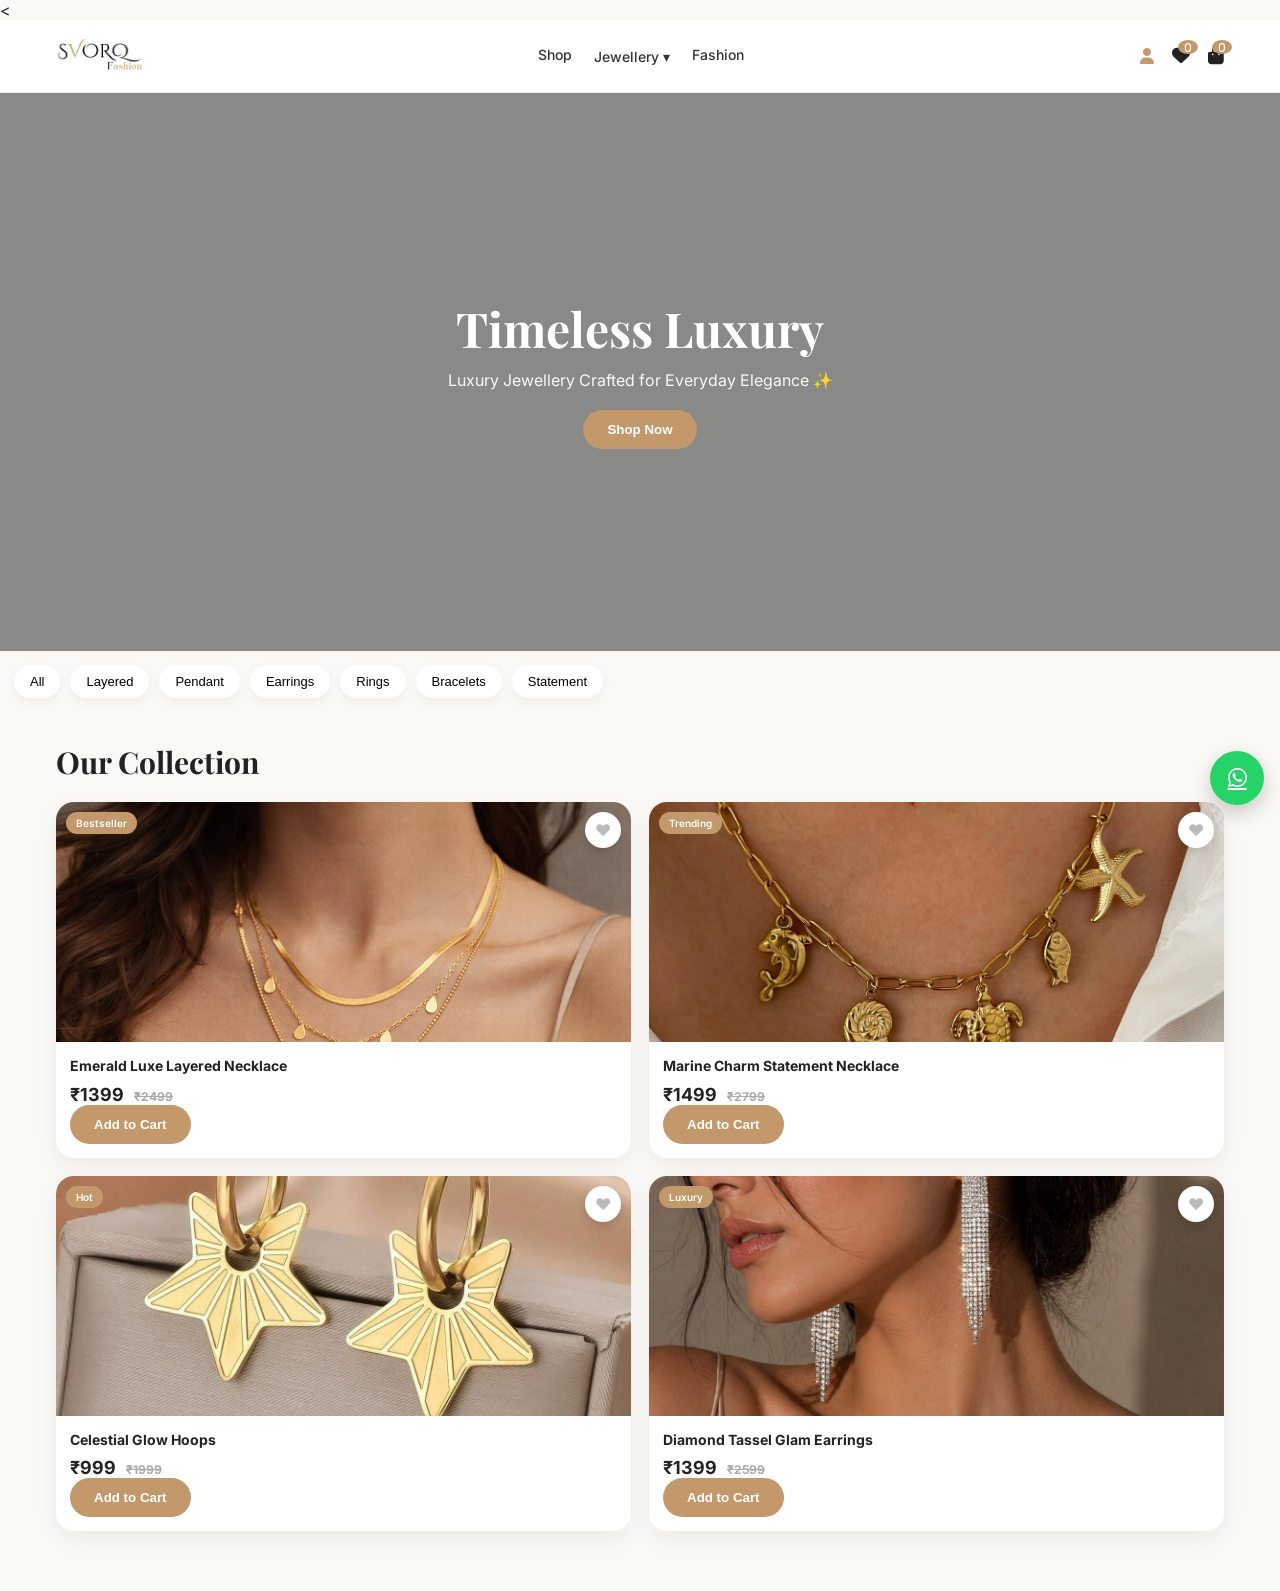
<file: index.html>
<!DOCTYPE html>
<html lang="en">
<head>
  <meta charset="UTF-8">

  <!-- MOBILE -->
  <meta name="viewport" content="width=device-width, initial-scale=1.0">

  <<title>SVORQ Luxury Jewellery</title>

  <!-- ✅ FORCE REFRESH -->
  <link rel="stylesheet" href="style.css?v=10">

  <!-- PWA -->
  <link rel="manifest" href="manifest.json">
  <meta name="theme-color" content="#c3996b">

  <!-- iOS -->
  <meta name="apple-mobile-web-app-capable" content="yes">
  <meta name="apple-mobile-web-app-title" content="SVORQ">
  <link rel="apple-touch-icon" href="icon.png">

  <!-- Fonts -->
  <link href="https://fonts.googleapis.com/css2?family=Playfair+Display:wght@400;700&family=Inter:wght@400;500;600&display=swap" rel="stylesheet">

  <!-- Icons -->
  <link rel="stylesheet" href="https://cdnjs.cloudflare.com/ajax/libs/font-awesome/6.5.0/css/all.min.css">

  <!-- Razorpay -->
  <script src="https://checkout.razorpay.com/v1/checkout.js"></script>
</head>

<body>

<!-- LOADER -->
<div id="loader">
  <img src="logo.png" class="loader-logo" alt="SVORQ Logo">
</div>

<!-- HEADER -->
<header class="header">
  <div class="container header-clean">

    <!-- LOGO -->
    <div class="logo">
      <img src="logo.png" class="logo-img" alt="SVORQ Logo">
    </div>

    <!-- NAV -->
    <nav class="nav-center">

      <a onclick="filterCategory('all')">Shop</a>

      <!-- DROPDOWN -->
      <div class="dropdown">
        <a onclick="toggleDropdown()">Jewellery ▾</a>

        <div id="dropdown-menu" class="dropdown-menu">
          <a onclick="filterCategory('layered')">Layered Chains</a>
          <a onclick="filterCategory('pendant')">Pendant Necklaces</a>
          <a onclick="filterCategory('earrings')">Earrings</a>
          <a onclick="filterCategory('rings')">Rings</a>
          <a onclick="filterCategory('bracelet')">Bracelets</a>
          <a onclick="filterCategory('anklets')">Anklets</a>
          <a onclick="filterCategory('statement')">Statement</a>
        </div>
      </div>

      <a onclick="filterCategory('fashion')">Fashion</a>

    </nav>

    <!-- RIGHT ICONS -->
    <div class="header-right">

      <div id="user-email"
class="user-email"
onclick="window.location.href='login.html'">

  <i class="fas fa-user"></i>

</div>

      <!-- ❤️ WISHLIST -->
      <i class="fas fa-heart" onclick="window.location.href='wishlist.html'">
        <span id="wishlist-count">0</span>
      </i>

      <!-- 🛒 CART -->
      <i class="fas fa-shopping-bag" onclick="window.location.href='cart.html'">
        <span id="cart-count">0</span>
      </i>

    </div>

  </div>
</header>

<!-- HERO -->
<section class="hero">
  <div class="hero-content">
    <h1>Timeless Luxury</h1>
    <p>Luxury Jewellery Crafted for Everyday Elegance ✨</p>

    <button class="btn-primary"
      onclick="document.getElementById('products-section').scrollIntoView({behavior:'smooth'})">
      Shop Now
    </button>

    <button id="install-btn" class="btn-secondary" onclick="installApp()" style="display:none;">
      Install App 📱
    </button>
  </div>
</section>

<!-- CATEGORY -->
<section class="categories">
  <button onclick="filterCategory('all')">All</button>
  <button onclick="filterCategory('layered')">Layered</button>
  <button onclick="filterCategory('pendant')">Pendant</button>
  <button onclick="filterCategory('earrings')">Earrings</button>
  <button onclick="filterCategory('rings')">Rings</button>
  <button onclick="filterCategory('bracelet')">Bracelets</button>
  <button onclick="filterCategory('statement')">Statement</button>
</section>

<!-- PRODUCTS -->
<section id="products-section" class="products-section">
  <div class="container">
    <h2 class="section-title">Our Collection</h2>
    <div class="product-grid" id="product-grid"></div>
  </div>
</section>

<!-- WHATSAPP -->
<a href="https://wa.me/918309304255" class="whatsapp-float">
  <i class="fab fa-whatsapp"></i>
</a>

<!-- ✅ SCRIPT (UPDATED VERSION) -->
<script src="script.js?v=10"></script>

</body>
</html>
</file>
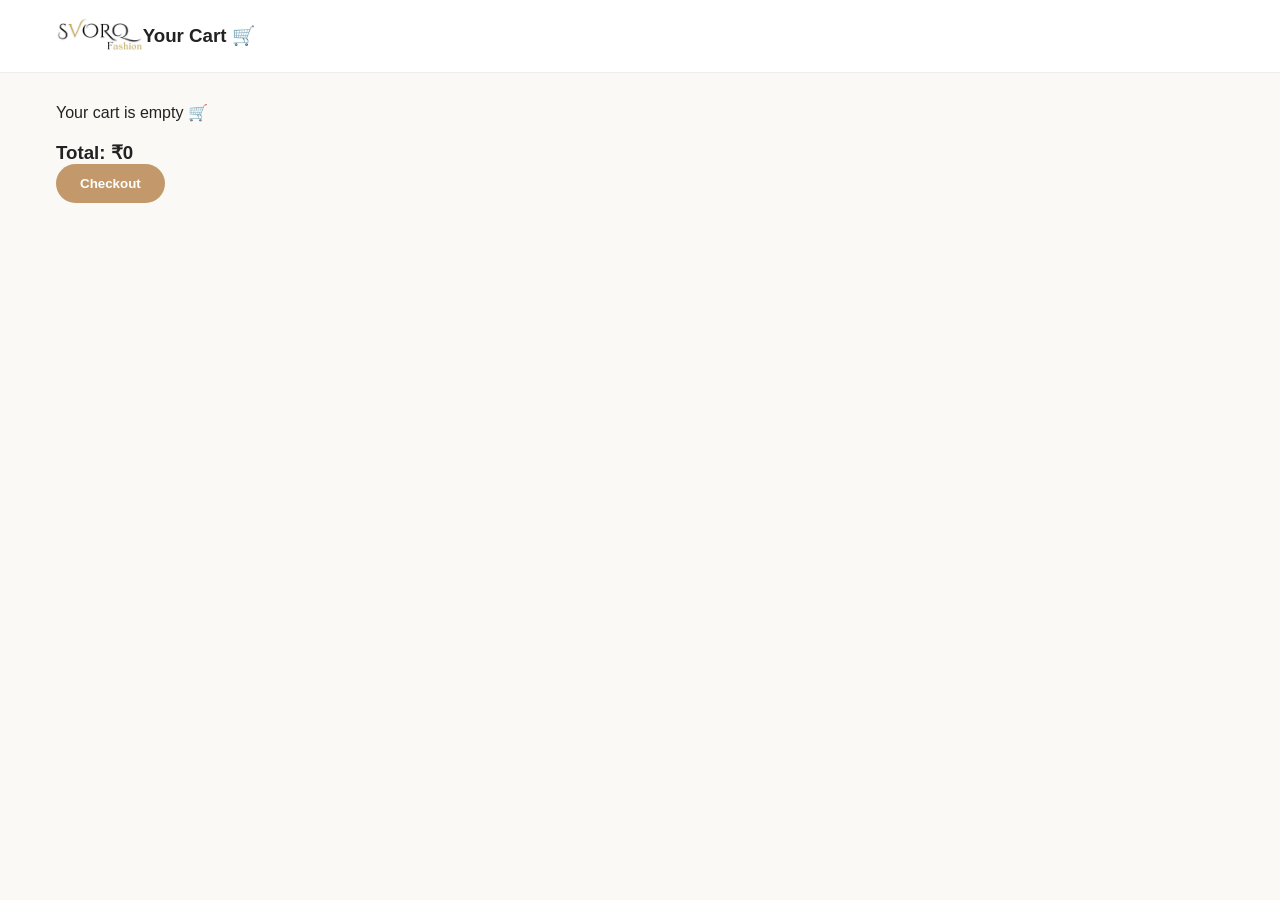
<file: cart.html>
<!DOCTYPE html>
<html lang="en">
<head>
  <meta charset="UTF-8">
  <meta name="viewport" content="width=device-width, initial-scale=1.0">
  <title>Cart | SVORQ</title>
  <link rel="stylesheet" href="style.css">
</head>

<body>

<header class="header">
  <div class="container header-clean">
    <img src="logo.png" class="logo-img">
    <h3>Your Cart 🛒</h3>
    <div></div>
  </div>
</header>

<section class="products-section">
  <div class="container">

    <div id="cart-container"></div>

    <h3 style="margin-top:20px;">
      Total: ₹<span id="cart-total">0</span>
    </h3>

    <button class="btn-primary" onclick="checkout()">
      Checkout
    </button>

  </div>
</section>

<script src="https://checkout.razorpay.com/v1/checkout.js"></script>

<script>
let cart = JSON.parse(localStorage.getItem('svorq_cart')) || [];

function renderCart() {
  const container = document.getElementById("cart-container");
  const totalEl = document.getElementById("cart-total");

  container.innerHTML = "";
  let total = 0;

  if (cart.length === 0) {
    container.innerHTML = "<p>Your cart is empty 🛒</p>";
    totalEl.textContent = "0";
    return;
  }

  cart.forEach(item => {
    total += item.price * item.quantity;

    container.innerHTML += `
      <div class="cart-item">
        <img src="${item.images[0]}" class="cart-img">

        <div class="cart-info">
          <p>${item.name}</p>
          <p>₹${item.price}</p>

          <div class="cart-qty">
            <button onclick="decreaseQty(${item.id})">−</button>
            <span>${item.quantity}</span>
            <button onclick="increaseQty(${item.id})">+</button>
          </div>
        </div>

        <div onclick="removeItem(${item.id})">❌</div>
      </div>
    `;
  });

  totalEl.textContent = total;
}

function increaseQty(id) {
  const item = cart.find(x => x.id === id);
  item.quantity++;
  save();
}

function decreaseQty(id) {
  const item = cart.find(x => x.id === id);

  if (item.quantity > 1) item.quantity--;
  else cart = cart.filter(x => x.id !== id);

  save();
}

function removeItem(id) {
  cart = cart.filter(x => x.id !== id);
  save();
}

function save() {
  localStorage.setItem('svorq_cart', JSON.stringify(cart));
  renderCart();
}

function checkout() {
  let total = cart.reduce((sum, item) => sum + item.price * item.quantity, 0);

  const options = {
    key: "rzp_test_YOUR_KEY",
    amount: total * 100,
    currency: "INR",
    name: "SVORQ",
    description: "Order Payment",
    handler: function () {
      alert("Payment Successful 🎉");
      cart = [];
      save();
    }
  };

  const rzp = new Razorpay(options);
  rzp.open();
}

renderCart();
</script>

</body>
</html>
</file>
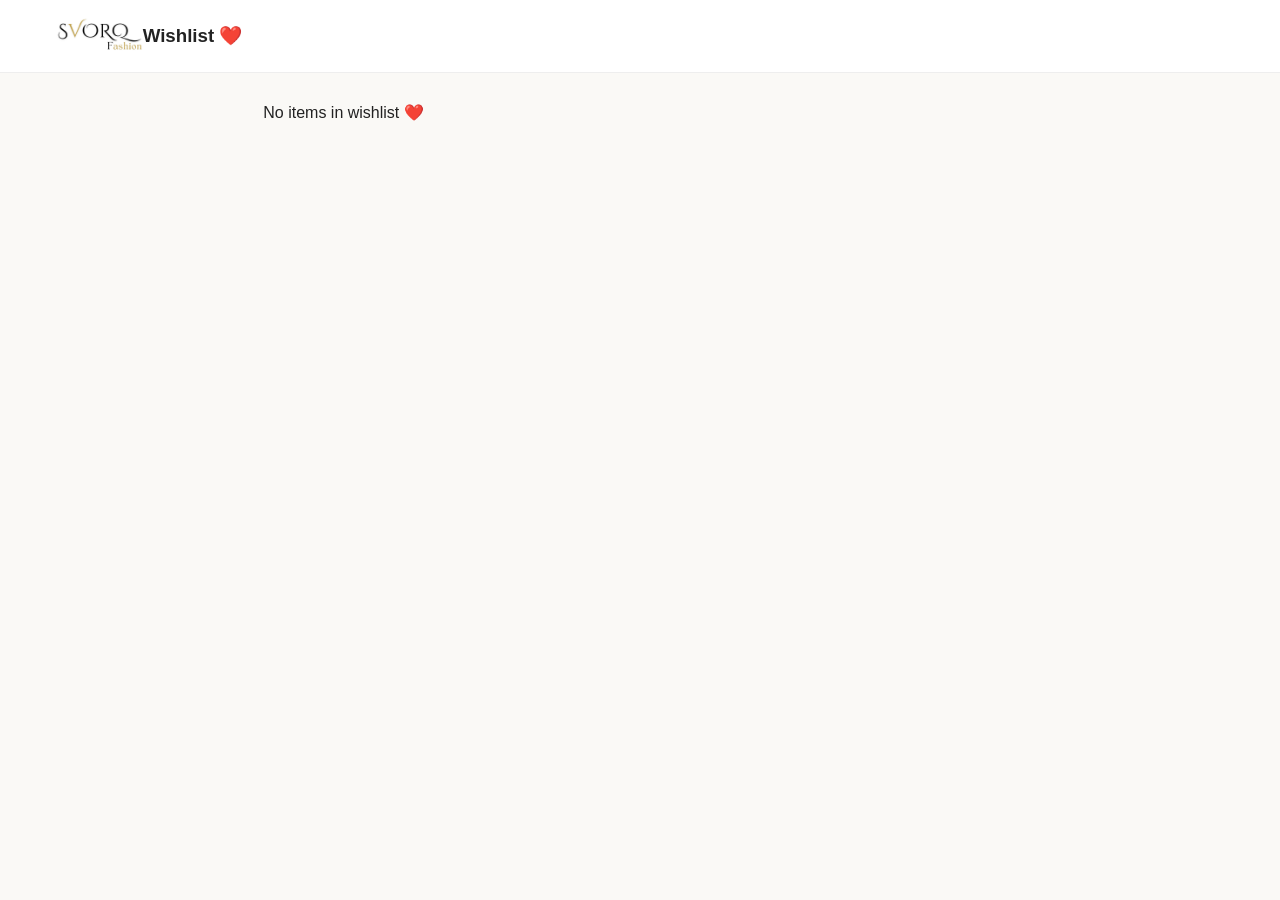
<file: wishlist.html>
<!DOCTYPE html>
<html lang="en">
<head>
  <meta charset="UTF-8">
  <meta name="viewport" content="width=device-width, initial-scale=1.0">
  <title>Wishlist | SVORQ</title>
  <link rel="stylesheet" href="style.css">
</head>

<body>

<header class="header">
  <div class="container header-clean">
    <img src="logo.png" class="logo-img">
    <h3>Wishlist ❤️</h3>
    <div></div>
  </div>
</header>

<section class="products-section">
  <div class="container">
    <div id="wishlist-container" class="product-grid"></div>
  </div>
</section>

<script>
let wishlist = JSON.parse(localStorage.getItem('svorq_wishlist')) || [];

function renderWishlist() {
  const container = document.getElementById("wishlist-container");
  container.innerHTML = "";

  if (wishlist.length === 0) {
    container.innerHTML = "<p style='text-align:center;'>No items in wishlist ❤️</p>";
    return;
  }

  wishlist.forEach(p => {
    container.innerHTML += `
      <div class="product-card">
        <img src="${p.images[0]}">
        <div class="product-info">
          <h3>${p.name}</h3>
          <p class="price">₹${p.price}</p>

          <button class="btn-primary" onclick="addToCart(${p.id})">
            Add to Cart
          </button>

          <button onclick="removeFromWishlist(${p.id})" style="margin-top:8px;">
            Remove
          </button>
        </div>
      </div>
    `;
  });
}

function removeFromWishlist(id) {
  wishlist = wishlist.filter(item => item.id !== id);
  localStorage.setItem('svorq_wishlist', JSON.stringify(wishlist));
  renderWishlist();
}

function addToCart(id) {
  let cart = JSON.parse(localStorage.getItem('svorq_cart')) || [];
  const item = wishlist.find(x => x.id === id);

  const existing = cart.find(x => x.id === id);

  if (existing) existing.quantity++;
  else cart.push({ ...item, quantity: 1 });

  localStorage.setItem('svorq_cart', JSON.stringify(cart));
  alert("Added to cart 🛒");
}

renderWishlist();
</script>

</body>
</html>
</file>
<file: style.css>
/* RESET */
*{
  margin:0;
  padding:0;
  box-sizing:border-box;
}

html,body{
  width:100%;
  overflow-x:hidden;
  scroll-behavior:smooth;
}

body{
  font-family:'Inter',sans-serif;
  background:#faf9f6;
  color:#222;
}

img{
  max-width:100%;
  display:block;
}

/* CONTAINER */

.container{
  max-width:1200px;
  margin:auto;
  padding:0 16px;
}

/* ================= HEADER ================= */

.header{
  background:#fff;
  position:sticky;
  top:0;
  z-index:1000;
  border-bottom:1px solid #eee;
}

.header-clean{
  display:grid;
  grid-template-columns:auto 1fr auto;
  align-items:center;
  height:72px;
}

/* LOGO */

.logo-img{
  height:52px;
  object-fit:contain;
}

/* NAV */

.nav-center{
  display:flex;
  justify-content:center;
  gap:22px;
}

.nav-center a{
  font-size:14px;
  cursor:pointer;
  color:#333;
  font-weight:500;
  transition:0.3s;
}

.nav-center a:hover{
  color:#c3996b;
}

/* RIGHT ICONS */

.header-right{
  display:flex;
  gap:18px;
  align-items:center;
}

.header-right i{
  position:relative;
  cursor:pointer;
  font-size:18px;
}

/* BADGE */

.header-right span{
  position:absolute;
  top:-7px;
  right:-8px;
  background:#c3996b;
  color:white;
  font-size:10px;
  padding:2px 6px;
  border-radius:50%;
}

/* ================= DROPDOWN ================= */

.dropdown{
  position:relative;
}

.dropdown-menu{
  display:none;
  position:absolute;
  top:35px;
  left:0;
  background:#fff;
  border-radius:14px;
  box-shadow:0 12px 30px rgba(0,0,0,0.1);
  padding:10px;
  min-width:190px;
  z-index:999;
}

.dropdown-menu.show{
  display:block;
}

.dropdown-menu a{
  display:block;
  padding:10px;
  font-size:13px;
  border-radius:8px;
}

.dropdown-menu a:hover{
  background:#f5f5f5;
}

/* ================= HERO ================= */

.hero{
  height:62vh;

  background:
  linear-gradient(rgba(0,0,0,0.45),rgba(0,0,0,0.45)),
  url('https://images.unsplash.com/photo-1617038220319-276d3cfab638')
  center/cover;

  display:flex;
  align-items:center;
  justify-content:center;
}

.hero-content{
  color:white;
  text-align:center;
  padding:20px;
}

.hero h1{
  font-family:'Playfair Display',serif;
  font-size:3rem;
  margin-bottom:10px;
}

.hero p{
  margin-bottom:20px;
  opacity:0.95;
}

/* ================= BUTTONS ================= */

.btn-primary{
  background:#c3996b;
  color:white;
  border:none;
  padding:12px 24px;
  border-radius:40px;
  cursor:pointer;
  transition:0.3s;
  font-weight:600;
}

.btn-primary:hover{
  background:#a88252;
}

.btn-secondary{
  border:2px solid #c3996b;
  color:#c3996b;
  padding:12px 24px;
  border-radius:40px;
  background:transparent;
  cursor:pointer;
  font-weight:600;
}

/* ================= CATEGORY ================= */

.categories{
  display:flex;
  overflow-x:auto;
  gap:10px;
  padding:14px;
}

.categories::-webkit-scrollbar{
  display:none;
}

.categories button{
  border:none;
  background:white;
  padding:9px 16px;
  border-radius:24px;
  font-size:13px;
  box-shadow:0 4px 12px rgba(0,0,0,0.05);
  cursor:pointer;
  transition:0.3s;
  white-space:nowrap;
}

.categories button:hover{
  background:#c3996b;
  color:white;
}

/* ================= PRODUCTS ================= */

.products-section{
  padding:30px 0 60px;
}

.section-title{
  margin-bottom:20px;
  font-family:'Playfair Display',serif;
  font-size:30px;
}

.product-grid{
  display:grid;
  grid-template-columns:repeat(2,1fr);
  gap:18px;
}

/* CARD */

.product-card{
  background:white;
  border-radius:18px;
  overflow:hidden;
  box-shadow:0 8px 25px rgba(0,0,0,0.06);
  position:relative;
  transition:0.3s;
}

.product-card:hover{
  transform:translateY(-5px);
}

/* IMAGE */

.product-card img{
  width:100%;
  height:240px;
  object-fit:cover;
}

/* BADGE */

.badge{
  position:absolute;
  top:10px;
  left:10px;
  background:#c3996b;
  color:white;
  font-size:10px;
  padding:5px 10px;
  border-radius:30px;
  font-weight:600;
}

/* WISHLIST */

.wishlist-icon{
  position:absolute;
  top:10px;
  right:10px;
  background:white;
  width:36px;
  height:36px;
  border-radius:50%;
  display:flex;
  justify-content:center;
  align-items:center;
  color:#bbb;
  font-size:16px;
  cursor:pointer;
  box-shadow:0 4px 12px rgba(0,0,0,0.15);
  transition:0.3s;
}

.wishlist-icon.active{
  color:red;
  transform:scale(1.1);
}

/* INFO */

.product-info{
  padding:14px;
}

.product-info h3{
  font-size:14px;
  margin-bottom:8px;
  line-height:1.4;
}

.price{
  font-size:18px;
  font-weight:700;
}

.old-price{
  text-decoration:line-through;
  color:#aaa;
  font-size:12px;
  margin-left:6px;
}

/* ================= PREMIUM PRODUCT PAGE ================= */

.product-page{
  padding:20px 16px 120px;
}

.product-container{
  display:flex;
  flex-direction:column;
  gap:24px;
}

/* MAIN IMAGE */

.main-product-image{
  width:100%;
  border-radius:22px;
  object-fit:cover;
  background:#fff;
}

/* THUMBNAILS */

.thumbnails{
  display:flex;
  gap:10px;
  margin-top:12px;
  overflow-x:auto;
}

.thumbnails img{
  width:70px;
  height:70px;
  object-fit:cover;
  border-radius:12px;
  cursor:pointer;
  border:2px solid transparent;
  transition:0.3s;
}

.thumbnails img:hover{
  border:2px solid #c3996b;
}

/* DETAILS */

.product-details{
  background:white;
  padding:22px;
  border-radius:22px;
  box-shadow:0 8px 30px rgba(0,0,0,0.05);
}

.product-details h1{
  font-size:30px;
  margin-bottom:14px;
  line-height:1.3;
}

.product-details p{
  color:#666;
  line-height:1.7;
  margin-top:14px;
}

/* PRICE */

.product-price{
  margin-top:10px;
  margin-bottom:20px;
}

.product-price .price{
  font-size:34px;
}

.product-price .old-price{
  font-size:18px;
}

/* BUTTONS */

.product-buttons{
  display:flex;
  gap:14px;
  margin-top:24px;
}

.product-buttons button{
  flex:1;
  padding:16px;
  border-radius:40px;
  font-size:15px;
  font-weight:600;
}

/* ================= LOGIN ================= */

.login-body{
  background:#f8f5f1;
}

.login-section{
  min-height:100vh;
  display:flex;
  justify-content:center;
  align-items:center;
  padding:40px 20px;
}

.login-card{
  width:100%;
  max-width:420px;
  background:white;
  padding:32px;
  border-radius:26px;
  box-shadow:0 12px 40px rgba(0,0,0,0.08);
}

.login-card h1{
  font-size:34px;
  margin-bottom:10px;
  font-family:'Playfair Display',serif;
}

.login-card p{
  color:#777;
  margin-bottom:30px;
}

.form-box{
  margin-bottom:28px;
}

.form-box h2{
  margin-bottom:14px;
}

.form-box input{
  width:100%;
  padding:15px;
  margin-bottom:12px;
  border-radius:16px;
  border:1px solid #ddd;
  font-size:15px;
  outline:none;
}

.form-box input:focus{
  border:1px solid #c3996b;
}

.full-btn{
  width:100%;
}

/* ================= WHATSAPP ================= */

.whatsapp-float{
  position:fixed;
  bottom:95px;
  right:16px;
  background:#25D366;
  width:54px;
  height:54px;
  border-radius:50%;
  display:flex;
  align-items:center;
  justify-content:center;
  color:white;
  font-size:22px;
  z-index:999;
  box-shadow:0 8px 20px rgba(0,0,0,0.2);
}

/* ================= LOADER ================= */

#loader{
  position:fixed;
  width:100%;
  height:100%;
  background:#faf9f6;
  display:flex;
  justify-content:center;
  align-items:center;
  z-index:9999;
}

.loader-logo{
  width:120px;
}

/* ================= MOBILE ================= */

@media(max-width:768px){

  .hero{
    height:55vh;
  }

  .hero h1{
    font-size:2.2rem;
  }

  .nav-center{
    display:none;
  }

  .product-grid{
    grid-template-columns:1fr 1fr;
    gap:14px;
  }

  .product-card img{
    height:200px;
  }

  .product-details h1{
    font-size:22px;
  }

  .product-price .price{
    font-size:28px;
  }

  .product-buttons{
    flex-direction:column;
  }

}
.user-email{
  display:flex;
  align-items:center;
  gap:6px;
  font-size:13px;
  font-weight:600;
  color:#c3996b;
  cursor:pointer;
}

.user-email i{
  font-size:16px;
}
</file>
